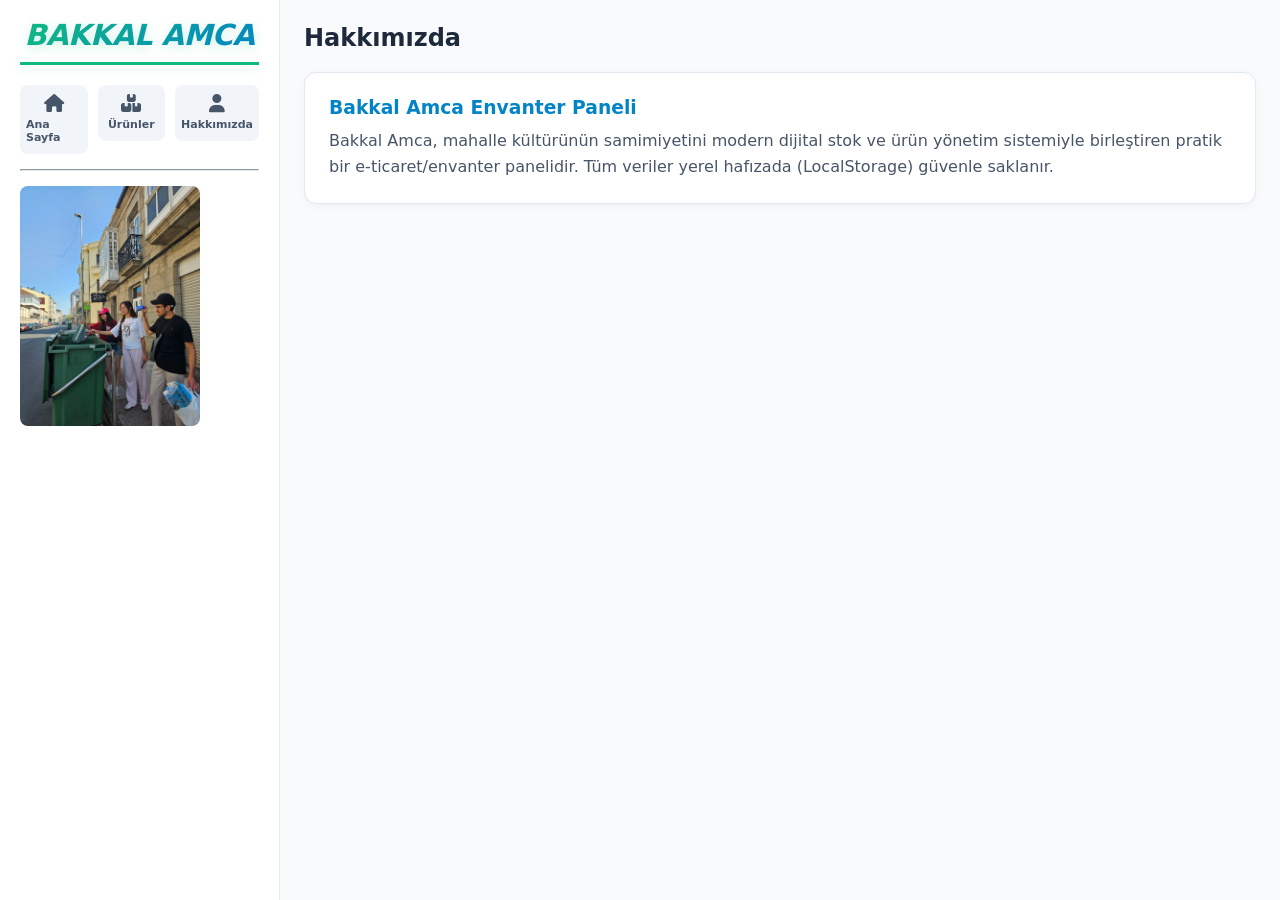
<file: BakkalAmca/hakkinda.html>
<!DOCTYPE html>
<html lang="tr">
<head>
    <meta charset="UTF-8">
    <meta name="viewport" content="width=device-width, initial-scale=1.0">
    <title>Hakkımızda - Bakkal Amca</title>
    <link rel="stylesheet" href="style.css">
    <link rel="stylesheet" href="https://cdnjs.cloudflare.com/ajax/libs/font-awesome/6.5.1/css/all.min.css">
    <script src="script.js" defer></script>
</head>
<body>
    <div class="ana-kutu">
        <aside>
            <h1 class="site-logosu">Bakkal Amca</h1>

            <nav class="ana-menu">
                <ul>
                    <li>
                        <a href="index.html">
                            <i class="fa-solid fa-house"></i>
                            <span>Ana Sayfa</span>
                        </a>
                    </li>
                    <li>
                        <a href="urunler.html">
                            <i class="fa-solid fa-boxes-stacked"></i>
                            <span>Ürünler</span>
                        </a>
                    </li>
                    <li>
                        <a href="hakkinda.html">
                            <i class="fa-solid fa-user"></i>
                            <span>Hakkımızda</span>
                        </a>
                    </li>
                </ul>    
            </nav>

            <hr class="menu-cizgisi" style="margin: 15px 0; border-color: #e2e8f0;">
           
            <img src="resimler/cambados.jpg" alt="Bakkal Amca" width="180" style="border-radius: 8px; margin-bottom: 10px;"> <br>
        </aside>

        <main>
            <h2>Hakkımızda</h2>
            <div style="background: #ffffff; border: 1px solid #e2e8f0; border-radius: 12px; padding: 24px; margin-top: 20px; box-shadow: 0 2px 8px rgba(0,0,0,0.04);">
                <h3 style="color: #0284c7; margin-bottom: 10px;">Bakkal Amca Envanter Paneli</h3>
                <p style="color: #475569; line-height: 1.6;">
                    Bakkal Amca, mahalle kültürünün samimiyetini modern dijital stok ve ürün yönetim sistemiyle birleştiren pratik bir e-ticaret/envanter panelidir. Tüm veriler yerel hafızada (LocalStorage) güvenle saklanır.
                </p>
            </div>
        </main>
    </div>
</body>
</html>
</file>
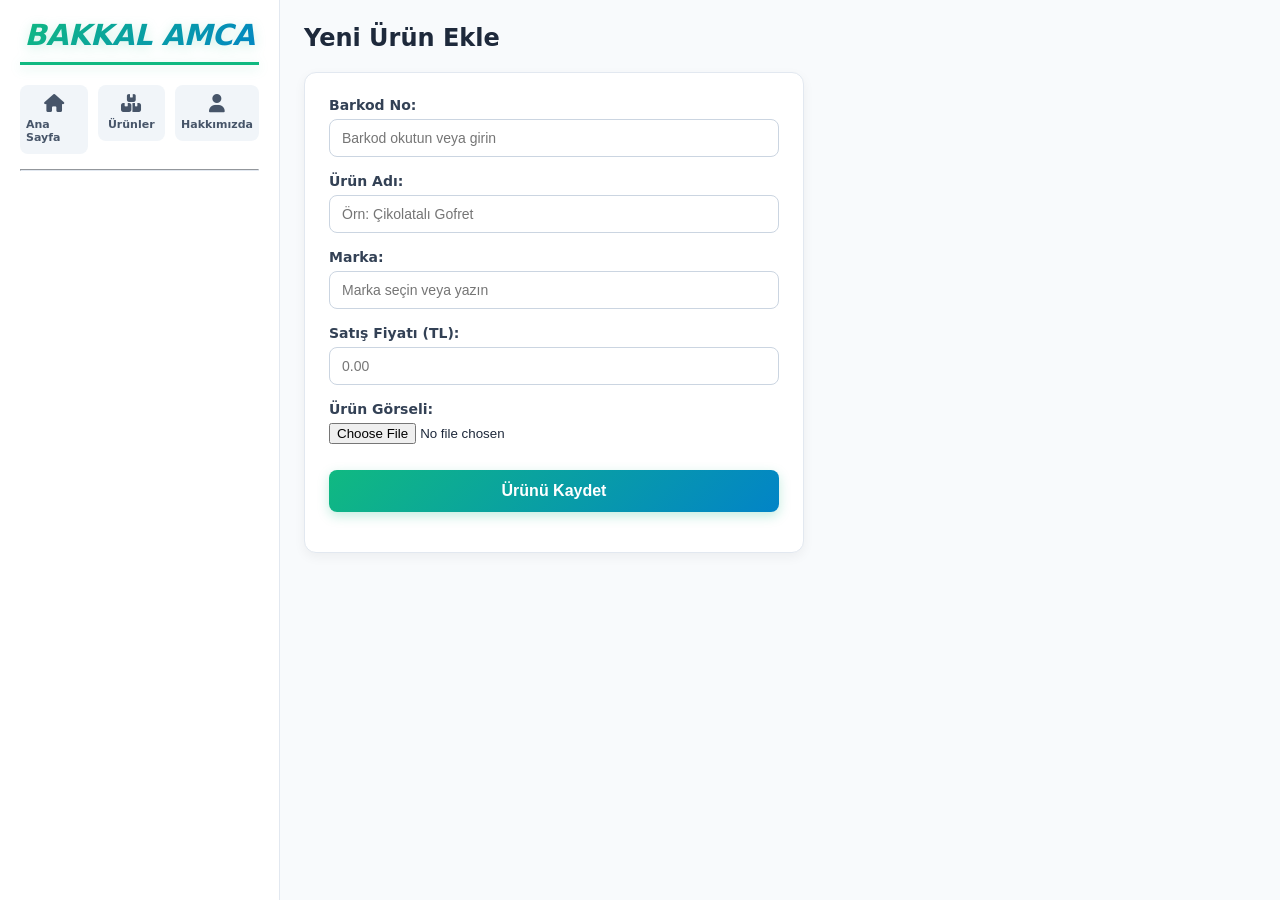
<file: BakkalAmca/urun-ekle.html>
<!DOCTYPE html>
<html lang="tr">
<head>
    <meta charset="UTF-8">
    <meta name="viewport" content="width=device-width, initial-scale=1.0">
    <title>Yeni Ürün Ekle - Bakkal Amca</title>
    <link rel="stylesheet" href="style.css">
    <link rel="stylesheet" href="https://cdnjs.cloudflare.com/ajax/libs/font-awesome/6.5.1/css/all.min.css">
    <script src="script.js" defer></script>
</head>
<body>
    <div class="ana-kutu">
        <aside>
            <h1 class="site-logosu">Bakkal Amca</h1>

            <nav class="ana-menu">
                <ul>
                    <li>
                        <a href="index.html">
                            <i class="fa-solid fa-house"></i>
                            <span>Ana Sayfa</span>
                        </a>
                    </li>
                    <li>
                        <a href="urunler.html">
                            <i class="fa-solid fa-boxes-stacked"></i>
                            <span>Ürünler</span>
                        </a>
                    </li>
                    <li>
                        <a href="hakkinda.html">
                            <i class="fa-solid fa-user"></i>
                            <span>Hakkımızda</span>
                        </a>
                    </li>
                </ul>    
            </nav>

            <hr class="menu-cizgisi" style="margin: 15px 0; border-color: #e2e8f0;">
            
        </aside>

        <main>
            <h2>Yeni Ürün Ekle</h2>
            
            <form class="urun-formu">
                <div class="form-grubu">
                    <label for="barkod">Barkod No:</label>
                    <input type="text" id="barkod" placeholder="Barkod okutun veya girin" required>
                </div>

                <div class="form-grubu">
                    <label for="urun-adi">Ürün Adı:</label>
                    <input type="text" id="urun-adi" placeholder="Örn: Çikolatalı Gofret" required>
                </div>

                <div class="form-grubu">
                    <label for="marka">Marka:</label>
                    <input type="text" id="marka" list="marka-listesi" placeholder="Marka seçin veya yazın" required>

                    <datalist id="marka-listesi">
                        <option value="Eti"></option>
                        <option value="Ülker"></option>
                        <option value="Sütaş"></option>
                        <option value="Yudum"></option>
                    </datalist>
                </div>

                <div class="form-grubu">
                    <label for="fiyat">Satış Fiyatı (TL):</label>
                    <input type="number" id="fiyat" step="0.01" placeholder="0.00" required>
                </div>

                <div class="form-grubu">
                    <label for="gorsel">Ürün Görseli:</label>
                    <input type="file" id="gorsel" accept="image/*">
                </div>

                <div class="form-grubu">
                    <button type="submit" class="btn-kaydet">Ürünü Kaydet</button>
                </div>
            </form>
        </main>
    </div>
</body>
</html>
</file>
<file: BakkalAmca/style.css>
@view-transition {
  navigation: auto;
}

/* ==========================================
   BAKKAL AMCA - AÇIK RENK & SABİT MENÜ TEMASI
   ========================================== */

* {
    margin: 0;
    padding: 0;
    box-sizing: border-box;
}

body {
    background-color: #f8fafc; /* Ferah Açık Arka Plan */
    color: #1e293b;
    font-family: system-ui, -apple-system, BlinkMacSystemFont, 'Segoe UI', Roboto, Oxygen, Ubuntu, Cantarell, sans-serif;
    min-height: 100vh;
}

/* Ana Kapsayıcı Düzlemi */
.ana-kutu {
    display: flex;
    min-height: 100vh;
    align-items: flex-start;
}

/* ==========================================
   SABİT SOL PANEL (SIDEBAR)
   ========================================== */
aside {
    width: 280px;
    height: 100vh;
    position: sticky;
    top: 0;
    left: 0;
    border-right: 1px solid #e2e8f0;
    padding: 20px;
    background-color: #ffffff;
    overflow-y: auto;
    flex-shrink: 0; /* Sayfa küçülürken sidebar'ın büzülmesini engeller */
    z-index: 10;
}

/* Sağ Ana İçerik Alanı */
main {
    flex: 1;
    padding: 24px;
    min-width: 0; /* Taşmaları önler */
}

/* Bakkal Amca İtalik Alt Çizgili Logo */
h1.site-logosu {
    font-family: system-ui, -apple-system, 'Segoe UI', Roboto, sans-serif !important;
    font-size: 29px !important;
    font-weight: 900 !important;
    font-style: italic !important;
    text-transform: uppercase !important;
    text-align: center !important;
    margin-bottom: 20px !important;
    line-height: 1.1 !important;
    letter-spacing: -0.5px !important;
    padding-bottom: 10px !important;
    border-bottom: 3px solid #10b981 !important;
    background: linear-gradient(135deg, #10b981 0%, #0284c7 100%) !important;
    -webkit-background-clip: text !important;
    -webkit-text-fill-color: transparent !important;
    background-clip: text !important;
    color: transparent !important;
    filter: drop-shadow(0 3px 6px rgba(16, 185, 129, 0.2)) !important;
    display: block !important;
}

/* Sol Menü */
.ana-menu ul {
    list-style: none;
    padding: 0;
    margin: 15px 0;
    display: flex;
    gap: 10px;
}

.ana-menu li {
    flex: 1;
}

.ana-menu a {
    display: flex;
    flex-direction: column;
    align-items: center;
    justify-content: center;
    padding: 10px 6px;
    background-color: #f1f5f9;
    color: #475569;
    text-decoration: none;
    border-radius: 8px;
    transition: all 0.2s ease;
}

.ana-menu a i {
    font-size: 18px;
    margin-bottom: 5px;
}

.ana-menu a span {
    font-size: 11px;
    font-weight: 600;
}

.ana-menu a:hover {
    background-color: #0284c7;
    color: white;
    transform: translateY(-2px);
}

/* Sol Menü Form Elemanları (Marka Filtresi & Arama) */
aside label {
    display: block;
    font-size: 13px;
    color: #475569;
    font-weight: 600;
    margin-top: 12px;
    margin-bottom: 4px;
}

aside select,
aside input[type="text"] {
    width: 100%;
    padding: 9px 12px;
    background: #ffffff;
    border: 1px solid #cbd5e1;
    border-radius: 8px;
    color: #0f172a;
    font-size: 13px;
    outline: none;
    margin-bottom: 8px;
}

aside select:focus,
aside input[type="text"]:focus {
    border-color: #0284c7;
}

/* ==========================================
   ÜRÜN KARTLARI VE VİTRİN (index.html)
   ========================================== */
.vitrin {
    display: flex;
    flex-wrap: wrap;
    gap: 20px;
}

.urun-karti {
    position: relative !important;
    border: 1px solid #e2e8f0;
    border-radius: 12px;
    padding: 16px;
    width: 200px;
    background-color: #ffffff;
    box-shadow: 0 2px 8px rgba(0, 0, 0, 0.05);
    text-align: center;
    transition: transform 0.2s ease, box-shadow 0.2s ease, border-color 0.2s ease;
}

.urun-karti:hover {
    transform: translateY(-4px);
    box-shadow: 0 10px 20px rgba(0, 0, 0, 0.08);
    border-color: #0284c7;
}

.urun-karti img {
    width: 100%;
    height: 120px;
    object-fit: cover;
    border-radius: 8px;
    margin-bottom: 10px;
}

.urun-karti h3 {
    font-size: 15px;
    font-weight: 600;
    color: #0f172a;
    margin-bottom: 4px;
}

.urun-karti .marka {
    font-size: 13px;
    color: #64748b;
    margin-bottom: 6px;
}

.urun-karti .fiyat {
    font-size: 16px;
    font-weight: 700;
    color: #0284c7;
    margin-bottom: 4px;
}

.urun-karti .barkod {
    font-size: 11px;
    color: #94a3b8;
}

/* Vitrindeki "+ Yeni Ürün Ekle" Kartı */
.kart-ekle {
    border: 2px dashed #0284c7;
    background-color: #f0f9ff;
    display: flex;
    align-items: center;
    justify-content: center;
    min-height: 220px;
}

.kart-ekle a {
    text-decoration: none;
    color: #0284c7;
    text-align: center;
    width: 100%;
    height: 100%;
    display: flex;
    flex-direction: column;
    align-items: center;
    justify-content: center;
}

.kart-ekle .arti-simgesi {
    font-size: 42px;
    font-weight: bold;
    margin-bottom: 8px;
}

.kart-ekle:hover {
    background-color: #e0f2fe;
    border-color: #0369a1;
}

/* Aksiyon Buton Grubu (Sil & Düzenle) */
.kart-aksiyonlari {
    position: absolute;
    top: 10px;
    right: 10px;
    display: flex;
    gap: 6px;
    z-index: 2;
}

.btn-aksiyon {
    padding: 6px 12px;
    border: none;
    border-radius: 6px;
    cursor: pointer;
    font-size: 12px;
    font-weight: 600;
    display: inline-flex;
    align-items: center;
    justify-content: center;
    white-space: nowrap;
    transition: all 0.2s ease;
}

.btn-duzenle {
    background-color: #0284c7;
    color: #ffffff;
}

.btn-duzenle:hover {
    background-color: #0369a1;
}

.btn-sil {
    background-color: #ef4444;
    color: #ffffff;
}

.btn-sil:hover {
    background-color: #dc2626;
}

/* ==========================================
   ÜRÜN TABLOSU STİLLERİ (urunler.html)
   ========================================== */
.ust-bar {
    display: flex;
    justify-content: space-between;
    align-items: center;
    margin-bottom: 20px;
}

.btn-marka {
    background-color: #0284c7;
    color: #fff;
    padding: 8px 16px;
    border-radius: 6px;
    text-decoration: none;
    font-size: 14px;
    font-weight: 600;
}

.urun-tablosu {
    width: 100%;
    border-collapse: collapse;
    margin-top: 20px;
    background-color: #ffffff;
    border-radius: 10px;
    overflow: hidden;
    border: 1px solid #e2e8f0;
    box-shadow: 0 2px 8px rgba(0, 0, 0, 0.04);
}

.urun-tablosu th, 
.urun-tablosu td {
    padding: 12px 16px;
    text-align: left;
    border-bottom: 1px solid #e2e8f0;
    vertical-align: middle;
}

.urun-tablosu th {
    background-color: #f1f5f9;
    color: #475569;
    font-weight: 600;
    font-size: 14px;
}

/* Tabloda Butonların Alt Alta Düşmesini Engelleme */
.urun-tablosu td.islem-hucre,
.marka-urun-tablosu td.islem-hucre,
.urun-tablosu td:last-child,
.marka-urun-tablosu td:last-child {
    white-space: nowrap !important;
}

.urun-tablosu td .btn-aksiyon,
.marka-urun-tablosu td .btn-aksiyon {
    margin-right: 6px;
}

/* ==========================================
   FORM VE DÜĞME STİLLERİ (urun-ekle.html)
   ========================================== */
.urun-formu {
    max-width: 500px;
    background-color: #ffffff;
    padding: 24px;
    border-radius: 12px;
    border: 1px solid #e2e8f0;
    box-shadow: 0 4px 12px rgba(0, 0, 0, 0.05);
    margin-top: 20px;
}

.form-grubu {
    display: flex;
    flex-direction: column;
    margin-bottom: 16px;
    gap: 6px;
}

.form-grubu label {
    font-size: 14px;
    color: #334155;
    font-weight: 600;
}

.form-grubu input[type="text"],
.form-grubu input[type="number"],
.form-grubu select {
    width: 100%;
    padding: 10px 12px;
    background: #ffffff;
    border: 1px solid #cbd5e1;
    border-radius: 8px;
    color: #0f172a;
    font-size: 14px;
    outline: none;
}

.form-grubu input:focus,
.form-grubu select:focus {
    border-color: #0284c7;
}

.btn-kaydet {
    width: 100%;
    padding: 12px 20px;
    background: linear-gradient(135deg, #10b981 0%, #0284c7 100%);
    color: #ffffff;
    font-size: 16px;
    font-weight: 700;
    border: none;
    border-radius: 8px;
    cursor: pointer;
    transition: all 0.2s ease;
    box-shadow: 0 4px 12px rgba(16, 185, 129, 0.25);
    margin-top: 10px;
}

.btn-kaydet:hover {
    transform: translateY(-2px);
    box-shadow: 0 6px 16px rgba(16, 185, 129, 0.35);
    filter: brightness(1.1);
}

/* ==========================================
   MARKA KATALOĞU (Açık Renk Akordeon)
   ========================================== */
.markalar-konteyner {
    display: flex;
    flex-direction: column;
    gap: 12px;
    margin-top: 15px;
}

.marka-kart {
    background-color: #ffffff;
    border: 1px solid #cbd5e1;
    border-radius: 12px;
    overflow: hidden;
    box-shadow: 0 2px 8px rgba(0, 0, 0, 0.04);
    transition: border-color 0.2s ease, box-shadow 0.2s ease;
}

.marka-kart:hover {
    border-color: #0284c7;
    box-shadow: 0 4px 12px rgba(2, 132, 199, 0.12);
}

.marka-baslik {
    padding: 16px 20px;
    display: flex;
    justify-content: space-between;
    align-items: center;
    background-color: #ffffff;
    color: #0f172a;
    cursor: pointer;
    font-weight: 700;
    font-size: 16px;
    user-select: none;
    transition: background-color 0.2s ease, color 0.2s ease;
}

.marka-baslik:hover {
    background-color: #f8fafc;
    color: #0284c7;
}

.ok-simgesi {
    display: inline-block;
    transition: transform 0.3s cubic-bezier(0.4, 0, 0.2, 1);
    font-size: 12px;
    color: #0284c7;
}

.marka-kart.aktif .ok-simgesi {
    transform: rotate(180deg);
}

/* Akıcı Grid Açılışı */
.marka-icerik {
    display: grid;
    grid-template-rows: 0fr;
    transition: grid-template-rows 0.3s cubic-bezier(0.4, 0, 0.2, 1), padding 0.3s ease;
    padding: 0 20px;
    background-color: #f8fafc;
}

.marka-kart.aktif .marka-icerik {
    grid-template-rows: 1fr;
    padding: 16px 20px;
    border-top: 1px solid #e2e8f0;
}

.marka-icerik-ic {
    overflow: hidden;
}

.marka-urun-tablosu {
    width: 100%;
    border-collapse: collapse;
}

.marka-urun-tablosu th,
.marka-urun-tablosu td {
    padding: 10px 12px;
    text-align: left;
    border-bottom: 1px solid #e2e8f0;
    font-size: 14px;
    color: #1e293b;
}

.marka-urun-tablosu th {
    color: #475569;
    font-weight: 700;
    font-size: 13px;
    text-transform: uppercase;
}

.marka-urun-tablosu tr:last-child td {
    border-bottom: none;
}
</file>
